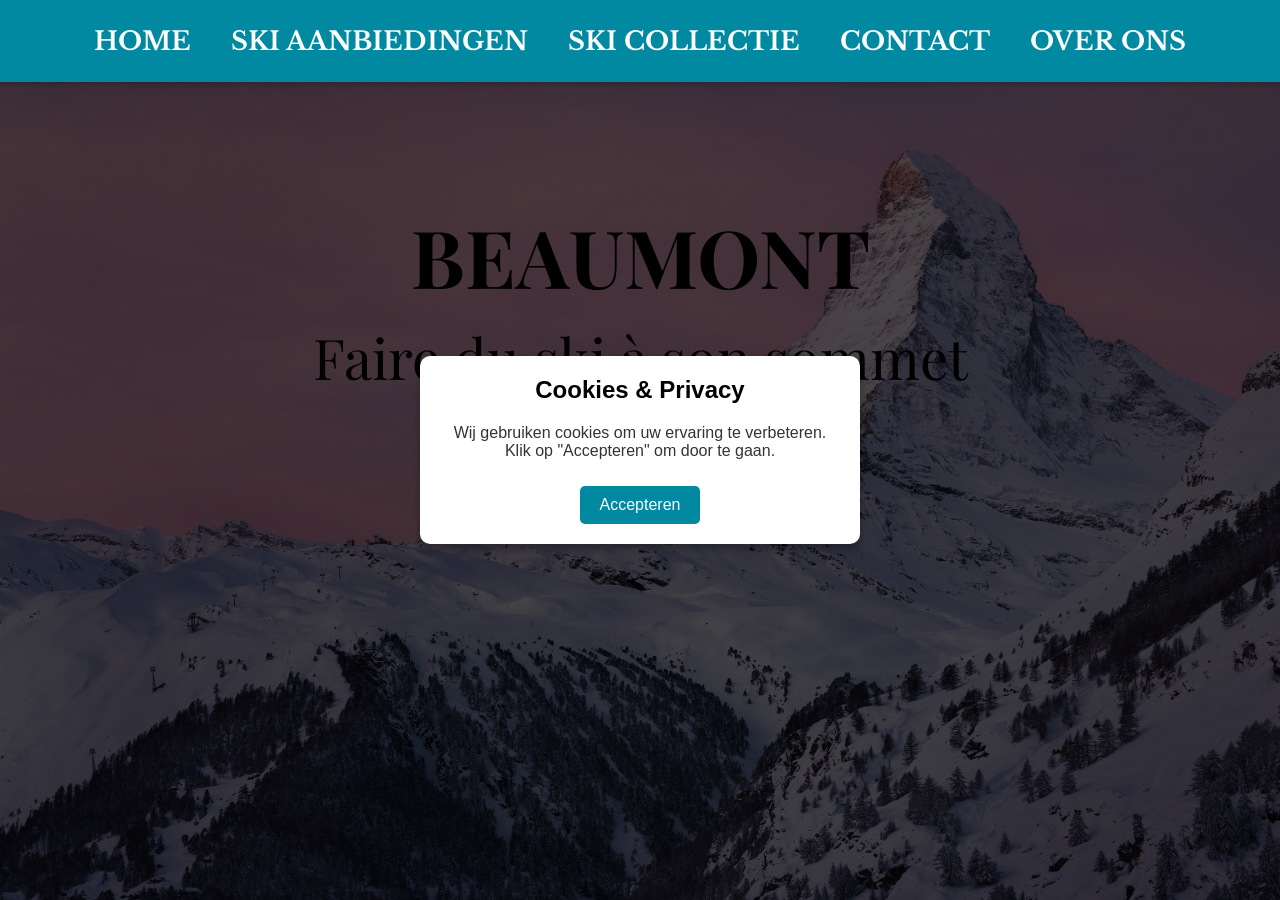
<file: index.html>
<!DOCTYPE html>
<html lang="nl"> 
<head>
    <meta charset="UTF-8">
    <meta name="viewport" content="width=device-width, initial-scale=1.0">
    <title>Beaumont</title>
    
    <link rel="stylesheet" href="opmaak.css"> 

    <style>
        body {
            background-image: url('matterhorn2.jpg'); 
            background-repeat: no-repeat;
            background-size: cover;
            background-position: center;
            min-height: 100vh;
        }
    </style>
</head>
<body>

    <div id="cookie-overlay">
        <div id="cookie-popup">
            <h2>Cookies & Privacy</h2>
            <p>Wij gebruiken cookies om uw ervaring te verbeteren. Klik op "Accepteren" om door te gaan.</p>
            <button id="accept-cookies">Accepteren</button>
        </div>
    </div>

<div class="sticky-menu">
    <ul>
        <li><a href="index.html">HOME</a></li> 
        <li><a href="aanbiedingen.html">SKI AANBIEDINGEN</a></li> 
        <li>
            <a href="#collectie">SKI COLLECTIE</a>
            <div class="dropdown">
                <a href="heren.html">Heren</a> 
                <a href="dames.html">Dames</a> 
                <a href="accesoires.html">Accesoires</a> 
                <a href="skis.html">Skis</a> 
            </div>
        </li>
        <li><a href="contact.html">CONTACT</a></li> 
        <li><a href="overons.html">OVER ONS</a></li> 
    </ul>
</div>

    <div class="content">
        <h1>BEAUMONT</h1>
        <p>Faire du ski à son sommet</p>
    </div>

    <script src="cookies.js"></script>
</body>
</html>
</file>
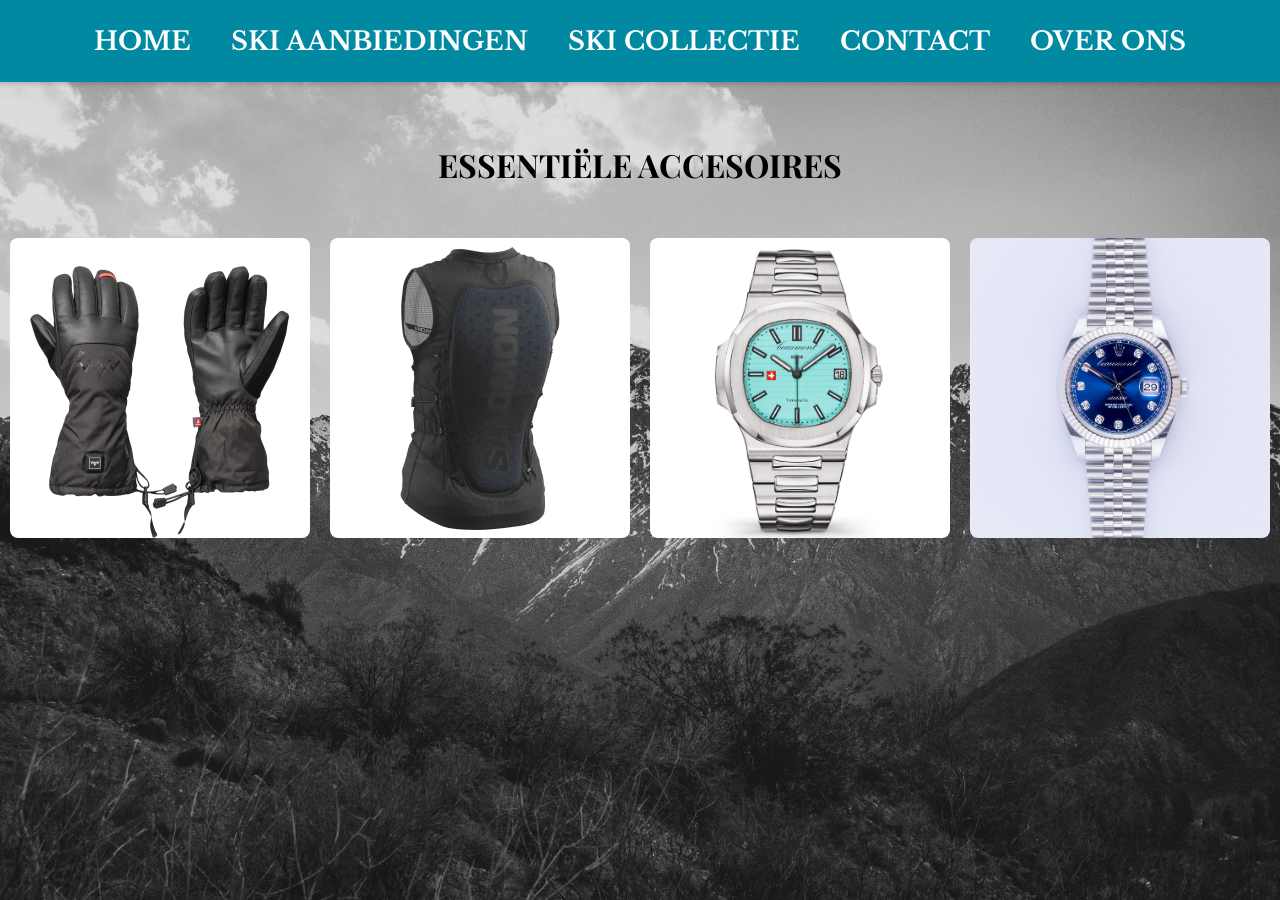
<file: accesoires.html>
<!DOCTYPE html>
<html lang="nl">
<head>
    <title>accesoires</title>
    <meta charset="utf-8">
    <link rel="stylesheet" href="opmaak.css">
    <style>
        body {
            background-image: url('bergen2.jpeg');
            background-repeat: no-repeat;
            background-size: cover;
            background-position: center;
            min-height: 100vh;
        }
    </style>
</head>
<body>
<div class="sticky-menu">
    <ul>
        <li><a href="index.html">HOME</a></li> 
        <li><a href="aanbiedingen.html">SKI AANBIEDINGEN</a></li> 
        <li>
            <a href="#collectie">SKI COLLECTIE</a>
            <div class="dropdown">
                <a href="heren.html">Heren</a> 
                <a href="dames.html">Dames</a> 
                <a href="accesoires.html">Accesoires</a> 
                <a href="skis.html">Skis</a> 
            </div>
        </li>
        <li><a href="contact.html">CONTACT</a></li> 
        <li><a href="overons.html">OVER ONS</a></li> 
    </ul>
</div>

<div class="aanbieding">
    <h1>ESSENTIËLE ACCESOIRES</h1>
    <div class="product-afbeeldingen">
        <div class="image-container">
            <img src="handschoenen.jpg" alt="handschoen">
            <div class="image-text">VERWARMDE HANDSCHOENEN<br>
            $250.-
            </div>
        </div>
        <div class="image-container">
            <img src="coreprotector.jpg" alt="horloge2">
            <div class="image-text">COREPROTECTOR<br>
            $150.-
            </div>
        </div>
        <div class="image-container">
            <img src="pattekbeaumont.png" alt="horloge1">
            <div class="image-text">PATTEKBEAUMONT 'CAELUM'<br>
            $122.000
            </div>
        </div>
        <div class="image-container">
            <img src="montlex.png" alt="horloge2">
            <div class="image-text">MONTLEX 'OCEANUS' <br>
            $9500
            </div>
        </div>
    </div>
</div>
</body>
</html>
</file>
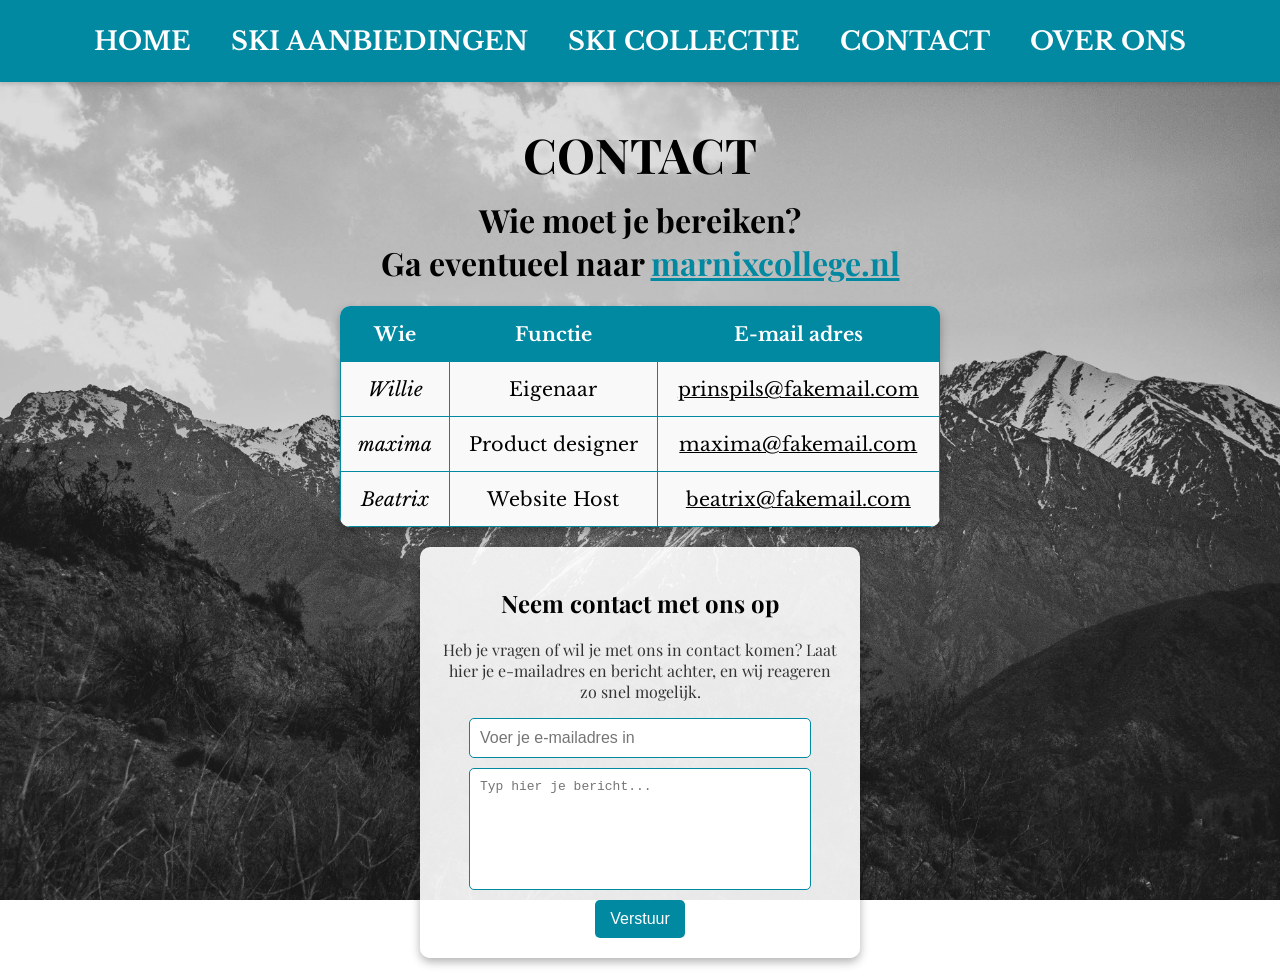
<file: contact.html>
<!DOCTYPE html>
<html lang="nl">
<head>
    <title>contact</title>
    <meta charset="utf-8">
    <link rel="stylesheet" href="opmaak.css">
    <style>
        body {
            background-image: url('bergen2.jpeg');
            background-repeat: no-repeat;
            background-size: cover;
            background-position: center;
            min-height: 100vh;
        }
    </style>
</head>
<body>
<div class="sticky-menu">
    <ul>
        <li><a href="index.html">HOME</a></li> 
        <li><a href="aanbiedingen.html">SKI AANBIEDINGEN</a></li> 
        <li>
            <a href="#collectie">SKI COLLECTIE</a>
            <div class="dropdown">
                <a href="heren.html">Heren</a> 
                <a href="dames.html">Dames</a> 
                <a href="accesoires.html">Accesoires</a> 
                <a href="skis.html">Skis</a> 
            </div>
        </li>
        <li><a href="contact.html">CONTACT</a></li> 
        <li><a href="overons.html">OVER ONS</a></li> 
    </ul>
</div>

<div class="contact">
    <h1>CONTACT</h1>
    <p><b>Wie moet je bereiken?</b><br>
	<b> Ga eventueel naar <a href="https://www.marnixcollege.nl" target="_blank">marnixcollege.nl</a></b></p>
</div>

<div class="table-container">
    <table>
        <tr>
            <th>Wie</th>
            <th>Functie</th>
            <th>E-mail adres</th>
        </tr>
        <tr>
            <td><i>Willie</i></td>
            <td>Eigenaar</td>
            <td><u>prinspils@fakemail.com</u></td>
        </tr>
        <tr>
            <td><i>maxima</i></td>
            <td>Product designer</td>
            <td><u>maxima@fakemail.com</u></td>
        </tr>
        <tr>
            <td><i>Beatrix</i></td>
            <td>Website Host</td>
            <td><u>beatrix@fakemail.com</u></td>
        </tr>
    </table>
</div>

<div class="email-container">
    <h2>Neem contact met ons op</h2>
    <p>Heb je vragen of wil je met ons in contact komen? Laat hier je e-mailadres en bericht achter, en wij reageren zo snel mogelijk.</p>
    <form id="contactForm">
        <input type="email" id="emailInput" placeholder="Voer je e-mailadres in" required>
        <textarea id="messageInput" placeholder="Typ hier je bericht..." required></textarea>
        <button type="submit">Verstuur</button>
    </form>
    <p id="successMessage" class="hidden">Bedankt voor je bericht! We nemen zo snel mogelijk contact met je op.</p>

<script src="email.js"></script>  

</div>

</body>
</html>
</file>
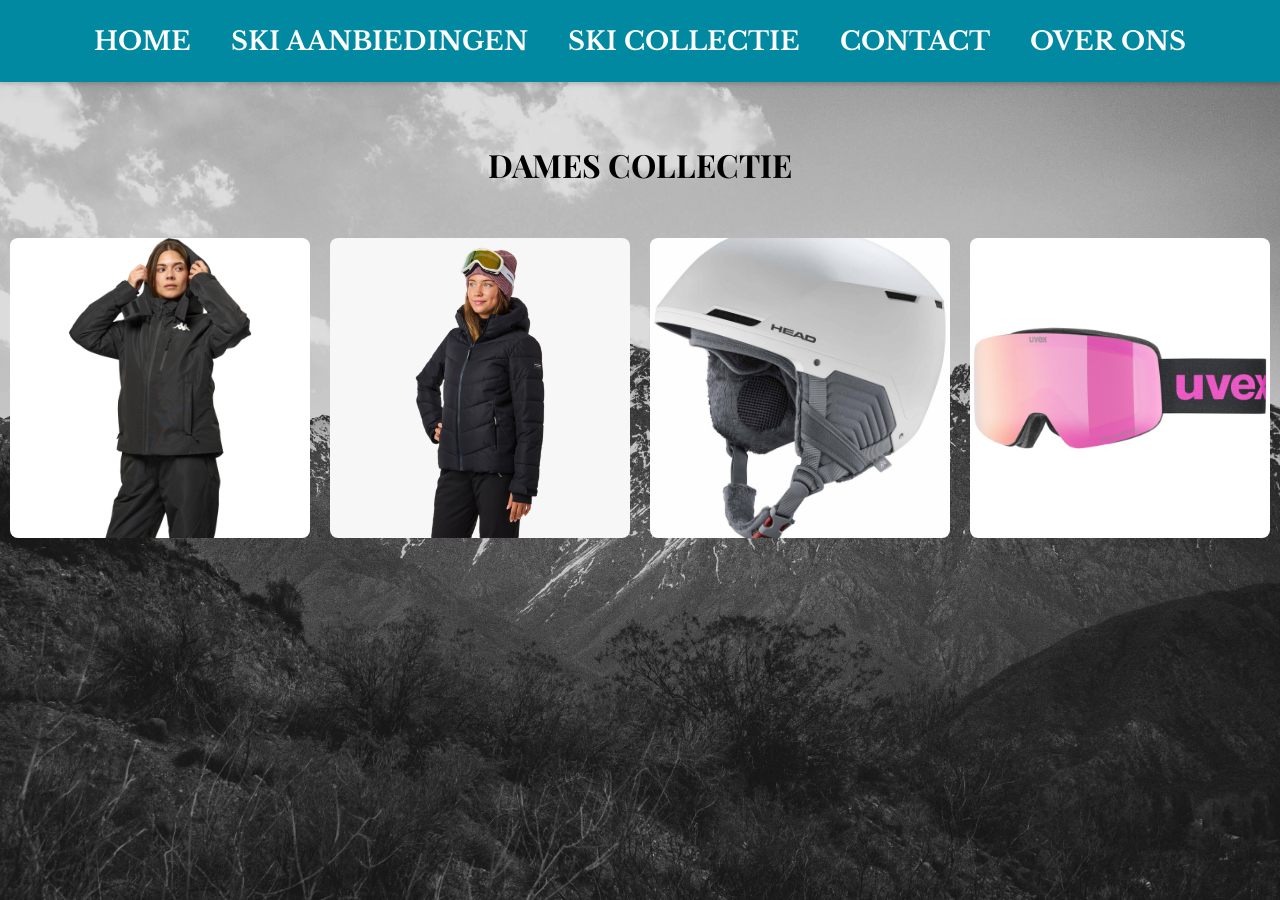
<file: dames.html>
<!DOCTYPE html>
<html lang="nl">
<head>
    <title>collectie dames</title>
    <meta charset="utf-8">
    <link rel="stylesheet" href="opmaak.css">
    <style>
        body {
            background-image: url('bergen2.jpeg');
            background-repeat: no-repeat;
            background-size: cover;
            background-position: center;
            min-height: 100vh;
        }
    </style>
</head>
<body>
<div class="sticky-menu">
    <ul>
        <li><a href="index.html">HOME</a></li> 
        <li><a href="aanbiedingen.html">SKI AANBIEDINGEN</a></li> 
        <li>
            <a href="#collectie">SKI COLLECTIE</a>
            <div class="dropdown">
                <a href="heren.html">Heren</a> 
                <a href="dames.html">Dames</a> 
                <a href="accesoires.html">Accesoires</a> 
                <a href="skis.html">Skis</a> 
            </div>
        </li>
        <li><a href="contact.html">CONTACT</a></li> 
        <li><a href="overons.html">OVER ONS</a></li> 
    </ul>
</div>

<div class="aanbieding">
    <h1>DAMES COLLECTIE</h1>

    <div class="product-afbeeldingen">
        <div class="image-container">
            <img src="skijasdames.jpg" alt="skijasvrouww">
            <div class="image-text">SKI JAS HEAT+<br>
            $350.-
            </div>
        </div>
        <div class="image-container">
            <img src="skijasdec.jpg" alt="skijasvrouw">
            <div class="image-text">SKI JAS DONS <br>
            $400.-
            </div>
        </div>
        <div class="image-container">
            <img src="helmdames.jpg" alt="helmvrouw">
            <div class="image-text">HELM ROZE<br>
            $130.-
            </div>
        </div>
        <div class="image-container">
            <img src="UVEX.jpeg" alt="uvexbril">
            <div class="image-text">UVEX PWDR <br>
            $70.-
            </div>
        </div>
    </div>
</div>
</body>
</html>
</file>
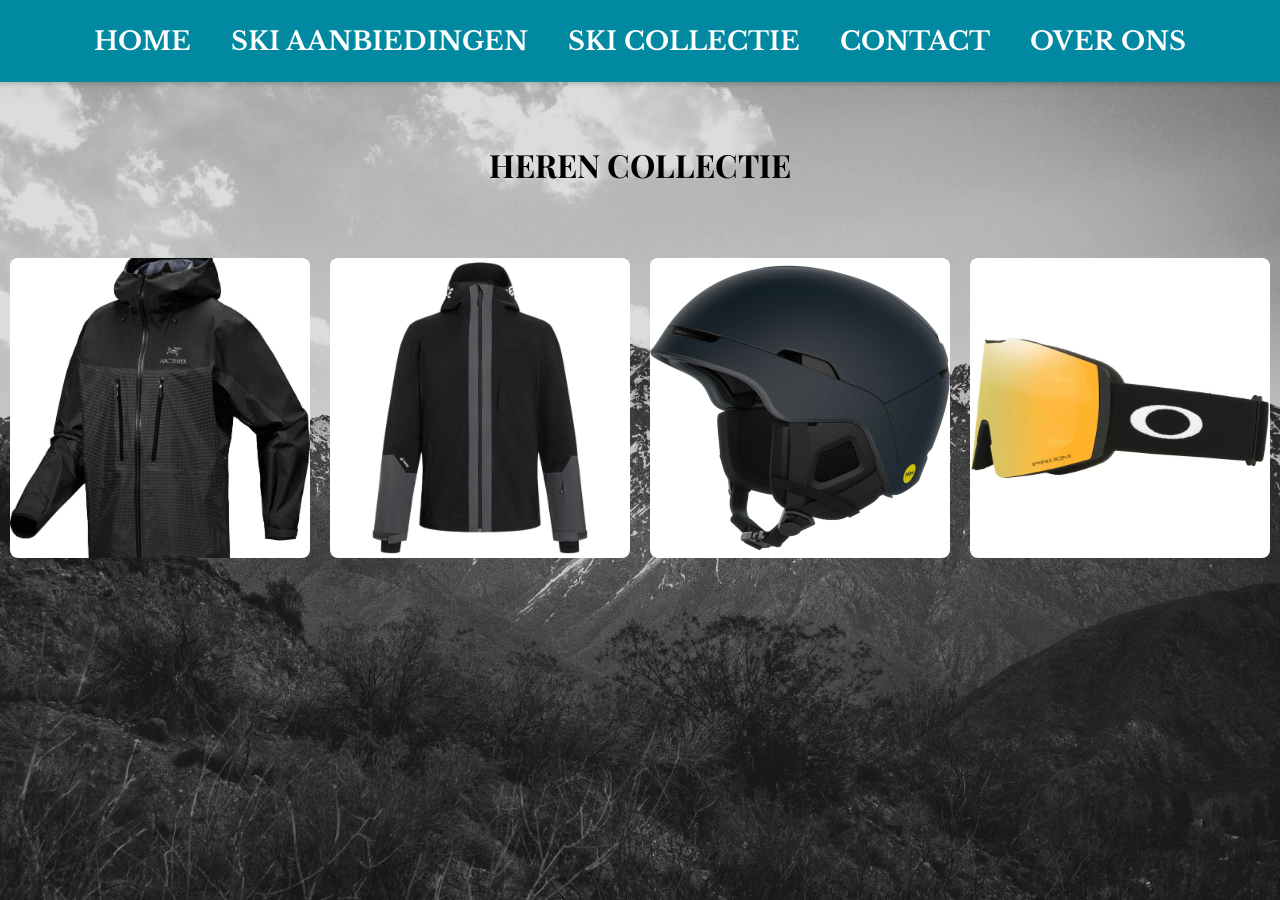
<file: heren.html>
<!DOCTYPE html>
<html lang="nl">
<head>
    <title>collectie heren</title>
    <meta charset="utf-8">
    <link rel="stylesheet" href="opmaak.css">
    <style>
        body {
            background-image: url('bergen2.jpeg');
            background-repeat: no-repeat;
            background-size: cover;
            background-position: center;
            min-height: 100vh;
        }
    </style>
</head>
<body>


<div class="sticky-menu">
    <ul>
        <li><a href="index.html">HOME</a></li> 
        <li><a href="aanbiedingen.html">SKI AANBIEDINGEN</a></li> 
        <li>
            <a href="#collectie">SKI COLLECTIE</a>
            <div class="dropdown">
                <a href="heren.html">Heren</a> 
                <a href="dames.html">Dames</a> 
                <a href="accesoires.html">Accesoires</a> 
                <a href="skis.html">Skis</a> 
            </div>
        </li>
        <li><a href="contact.html">CONTACT</a></li> 
        <li><a href="overons.html">OVER ONS</a></li> 
    </ul>
</div>

<div class="aanbieding">
    <h1>HEREN COLLECTIE</h1>
	</div>
    
    <div class="product-afbeeldingen">
        <div class="image-container">
            <img src="Skijasduur.jpg" alt="skijasarc">
            <div class="image-text">ARC'TERYX BETA<br>
            $399.5
            </div>
        </div>
        <div class="image-container">
            <img src="skijaspeak.jpg" alt="peakjas">
            <div class="image-text">PEAK PERFORMANCE JAS <br>
            $350.-
            </div>
        </div>
        <div class="image-container">
            <img src="mipshelm.jpg" alt="helm">
            <div class="image-text">MIPS HELM<br>
            $150.-
            </div>
        </div>
        <div class="image-container">
            <img src="oakley2.jpg" alt="oakleybril">
            <div class="image-text">OAKLEY CONTRAST <br>
            $250.-
            </div>
        </div>
    </div>

</body>
</html>
</file>
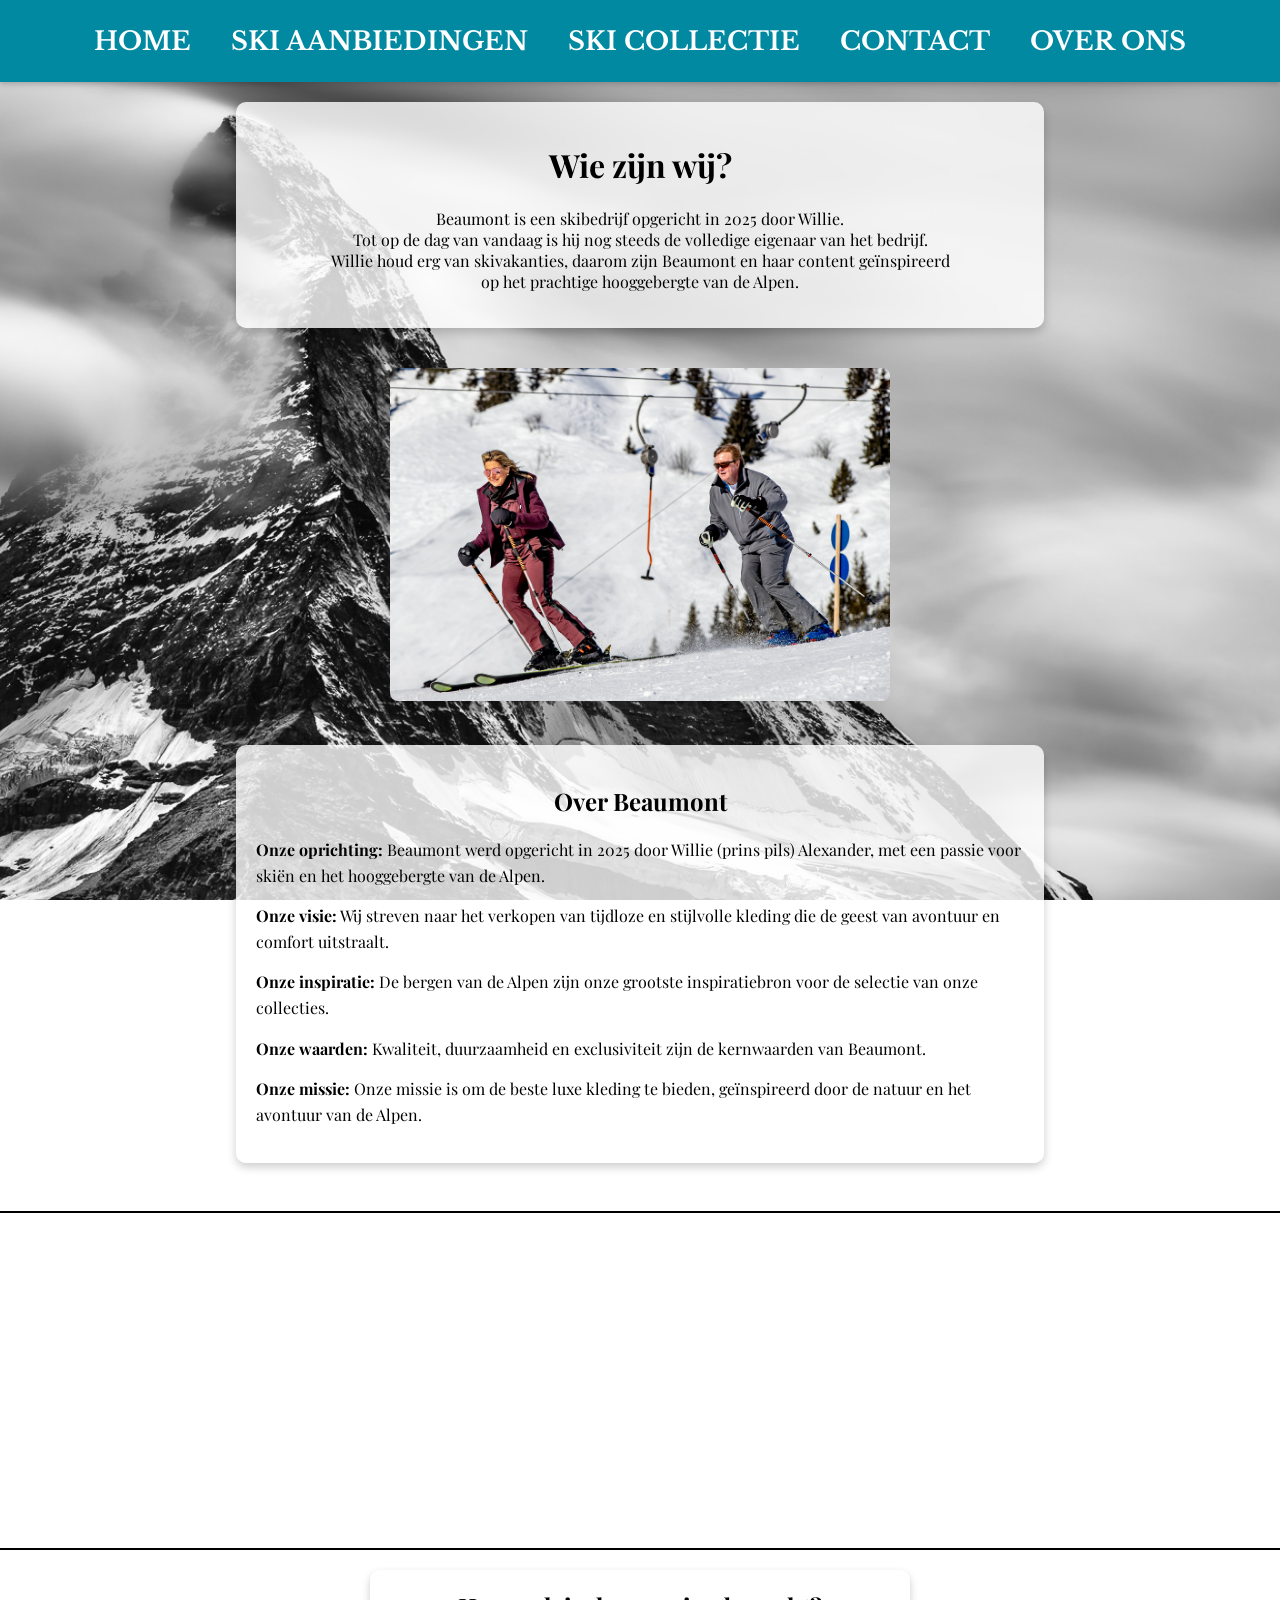
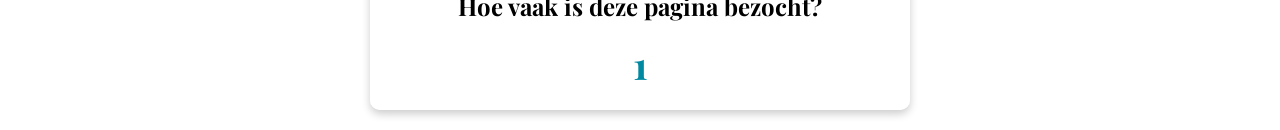
<file: overons.html>
<!DOCTYPE html>
<html lang="nl">
<head>
    <title>Over ons</title>
    <meta charset="utf-8">
    <link rel="stylesheet" href="opmaak.css">
    <style>
        body {
            background-image: url('matterhorn3.jpg');
            background-repeat: no-repeat;
            background-size: cover;
            background-position: center;
            min-height: 100vh;
        }
    </style>
</head>
<body>
<div class="sticky-menu">
    <ul>
        <li><a href="index.html">HOME</a></li> 
        <li><a href="aanbiedingen.html">SKI AANBIEDINGEN</a></li> 
        <li>
            <a href="#collectie">SKI COLLECTIE</a>
            <div class="dropdown">
                <a href="heren.html">Heren</a> 
                <a href="dames.html">Dames</a> 
                <a href="accesoires.html">Accesoires</a> 
                <a href="skis.html">Skis</a> 
            </div>
        </li>
        <li><a href="contact.html">CONTACT</a></li> 
        <li><a href="overons.html">OVER ONS</a></li> 
    </ul>
</div>

<div class="content-container">
    <div class="wiezijnwij">
        <h1>Wie zijn wij?</h1>
        <p>Beaumont is een skibedrijf opgericht in 2025 door Willie.<br>
        Tot op de dag van vandaag is hij nog steeds de volledige eigenaar van het bedrijf.<br>
        Willie houd erg van skivakanties, daarom zijn Beaumont en haar content geïnspireerd<br>
        op het prachtige hooggebergte van de Alpen.</p>
    </div>

    <div class="vakantie">
        <div class="image-containervakantie">
            <img src="willem.jpg" alt="Vakantie">
            <div class="image-textvakantie">
                Willie op vakantie in Lech<br>
                24-12-2024
            </div>
        </div>
    </div>

    <div class="lijst-container">
        <h2>Over Beaumont</h2>
        <ul class="over-ons-lijst">
            <li><strong>Onze oprichting:</strong> Beaumont werd opgericht in 2025 door Willie (prins pils) Alexander, met een passie voor skiën en het hooggebergte van de Alpen.</li>
            <li><strong>Onze visie:</strong> Wij streven naar het verkopen van tijdloze en stijlvolle kleding die de geest van avontuur en comfort uitstraalt.</li>
            <li><strong>Onze inspiratie:</strong> De bergen van de Alpen zijn onze grootste inspiratiebron voor de selectie van onze collecties.</li>
            <li><strong>Onze waarden:</strong> Kwaliteit, duurzaamheid en exclusiviteit zijn de kernwaarden van Beaumont.</li>
            <li><strong>Onze missie:</strong> Onze missie is om de beste luxe kleding te bieden, geïnspireerd door de natuur en het avontuur van de Alpen.</li>		
        </ul>
    </div>
</div>

<hr style="border: 1px solid #000;">

<iframe src="https://www.youtube.com/embed/rfYUzMRa1yQ?controls=1" 
        width="560" 
        height="315" 
        title="YouTube video player"
        allow="accelerometer; autoplay; clipboard-write; encrypted-media; gyroscope; picture-in-picture; web-share"
        referrerpolicy="strict-origin-when-cross-origin"
        allowfullscreen
        style="border: none;">       <!-- Inline css want w3 ging moeilijk doen -->
</iframe>

<hr style="border: 1px solid #000;">

<div class="bezoekerteller">
    <h1>Hoe vaak is deze pagina bezocht?</h1>
    <p><span class="counter" id="visitorCount">0</span></p>
    <script src="bezoekerteller.js"></script>
</div>
</body>
</html>
</file>
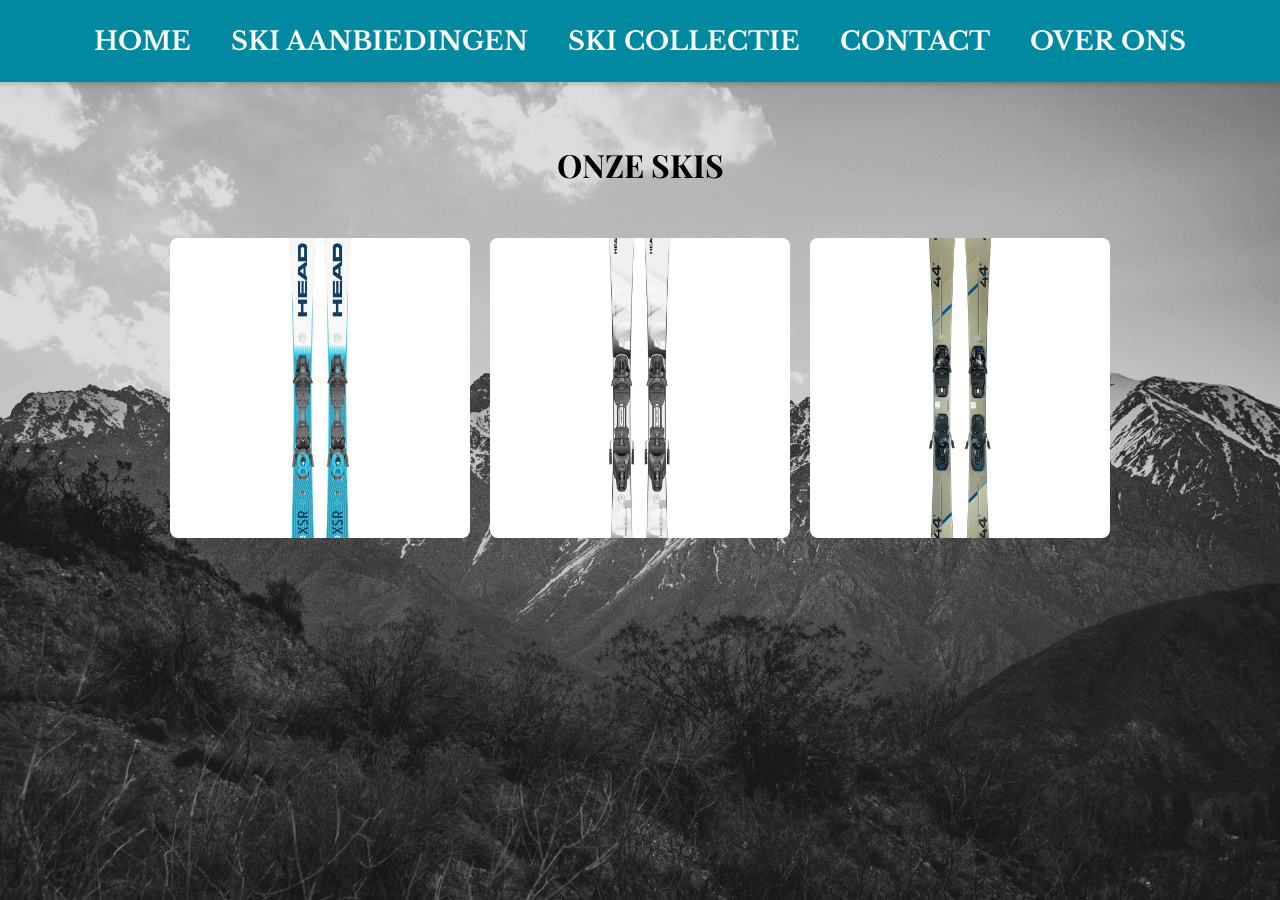
<file: skis.html>
<!DOCTYPE html>
<html lang="nl">
<head>
    <title>skis</title>
    <meta charset="utf-8">
    <link rel="stylesheet" href="opmaak.css">
    <style>
        body {
            background-image: url('bergen2.jpeg');
            background-repeat: no-repeat;
            background-size: cover;
            background-position: center;
            min-height: 100vh;
        }
    </style>
</head>
<body>
<div class="sticky-menu">
    <ul>
        <li><a href="index.html">HOME</a></li> 
        <li><a href="aanbiedingen.html">SKI AANBIEDINGEN</a></li> 
        <li>
            <a href="#collectie">SKI COLLECTIE</a>
            <div class="dropdown">
                <a href="heren.html">Heren</a> 
                <a href="dames.html">Dames</a> 
                <a href="accesoires.html">Accesoires</a> 
                <a href="skis.html">Skis</a> 
            </div>
        </li>
        <li><a href="contact.html">CONTACT</a></li> 
        <li><a href="overons.html">OVER ONS</a></li> 
    </ul>
</div>
<div class="aanbieding">
    <h1>ONZE SKIS</h1>

    <div class="product-afbeeldingen">
        <div class="image-container">
            <img src="headskis.jpg" alt="ski1">
            <div class="image-text">HEAD REBELS<br>
            $555.-
            </div>
        </div>
        <div class="image-container">
            <img src="headjoy.jpg" alt="ski2">
            <div class="image-text">HEAD JOY <br>
            $600.-
            </div>
        </div>
        <div class="image-container">
            <img src="skis2.jpg" alt="ski3">
            <div class="image-text">ELAN PRIMETIME<br>
            $800.-
            </div>
        </div>
    </div>
</div>
</body>
</html>
</file>
<file: opmaak.css>
@import url('https://fonts.googleapis.com/css2?family=Playfair+Display:wght@400;700&family=Libre+Baskerville:wght@400;700&display=swap');

body {
    margin: 0;
    font-family: Arial, sans-serif;
    text-align: center;
    background: url('afb/bergen.jpg') no-repeat center center fixed;
    background-size: cover;
    background-position: center;
    min-height: 100vh;
}

.sticky-menu {
    position: sticky;
    top: 0;
    background-color: #0089a1;
    color: white;
    padding: 25px 0;
    box-shadow: 0 2px 5px rgba(0, 0, 0, 0.2);
    z-index: 1000;
}

.sticky-menu ul {
    list-style: none;
    margin: 0;
    padding: 0;
    display: flex;
    justify-content: center;
    font-size: 1.6em;
    font-family: 'Libre Baskerville', serif;
}

.sticky-menu ul li {
    margin: 0 20px;
    position: relative;
}

.sticky-menu ul li a {
    text-decoration: none;
    color: white;
    font-weight: bold;
    transition: color 0.3s ease-in-out;
}

.sticky-menu ul li a:hover {
    color: #000000;
}

.dropdown {
    display: none;
    position: absolute;
    background-color: #0089a1;
    min-width: 160px;
    box-shadow: 0 2px 5px rgba(0, 0, 0, 0.2);
    text-align: left;
}

.dropdown a {
    display: block;
    padding: 10px;
    color: white;
    font-size: 1em;
    text-decoration: none;
    font-family: 'Libre Baskerville', serif;
}

.dropdown a:hover {
    background-color: #0089a1;
}

.sticky-menu ul li:hover .dropdown {
    display: block;
}

.content {
    padding: 20px;
    display: flex;
    justify-content: center;
    align-items: center;
    flex-direction: column;
    text-align: center;
    z-index: 10;
    position: relative;
    color: white;
    margin-top: 100px;
}

.content h1 {
    font-family: 'Playfair Display', serif;
    font-size: 5em;
    font-weight: bold;
    color: #000000;
    margin: 0;
}

.content p {
    font-family: 'Playfair Display', serif;
    font-size: 3.5em;
    color: #000000;
    margin-top: 10px;
}

.aanbieding {
    padding: 20px;
    display: flex;
    justify-content: center;
    align-items: center;
    flex-direction: column;
    text-align: center;
    z-index: 10;
    position: relative;
    color: white;
    margin-top: 20px;
}

.aanbieding h1 {
    font-family: 'Playfair Display', serif;
    font-size: 2em;
    color: #000000;
}

.product-afbeeldingen {
    display: flex;
    justify-content: center;
    gap: 20px;
    margin-top: 30px;
}

.product-afbeeldingen img {
    width: 300px;
    height: 300px;
    object-fit: cover;
    border-radius: 8px;
    transition: transform 0.3s ease;
}

.product-afbeeldingen img:hover {
    transform: scale(1.05);
}

.image-container {
    position: relative;
    display: inline-block;
}

.product-afbeeldingen {
    display: flex;
    gap: 20px;
}

.image-overlay {
    position: absolute;
    top: 0;
    left: 0;
    width: 100%;
    height: 100%;
    background: rgba(0, 0, 0, 0.3);
    z-index: 1;
    opacity: 0;
    transition: opacity 0.3s ease-in-out;
}

.image-text {
    position: absolute;
    bottom: 0;
    left: 50%;
    transform: translateX(-50%);
    width: 80%;
    height: 30%;
    background: rgba(0, 0, 0, 0.6);
    color: white;
    font-size: 1.2em;
    font-family: 'Playfair Display', serif;
    text-align: center;
    border-radius: 5px 5px 0 0;
    transform: translateY(100%) translateX(-50%);
    opacity: 0;
    transition: transform 0.3s ease-in-out, opacity 0.3s ease-in-out;
}

.image-container:hover .image-text {
    transform: translateY(0) translateX(-50%);
    opacity: 1;
}

.image-container:hover .image-overlay {
    opacity: 1;
}

#cookie-overlay {
    position: fixed;
    top: 0;
    left: 0;
    width: 100%;
    height: 100%;
    background: rgba(0, 0, 0, 0.7);
    display: flex;
    justify-content: center;
    align-items: center;
    z-index: 1000;
}

#cookie-popup {
    background: white;
    padding: 20px;
    text-align: center;
    border-radius: 10px;
    max-width: 400px;
    box-shadow: 0px 4px 10px rgba(0, 0, 0, 0.3);
}

#cookie-popup h2 {
    margin-top: 0;
    font-family: Arial, sans-serif;
}

#cookie-popup p {
    font-size: 16px;
    color: #333;
    font-family: Arial, sans-serif;
}

#accept-cookies {
    background: #0089a1;
    color: white;
    border: none;
    padding: 10px 20px;
    cursor: pointer;
    font-size: 16px;
    margin-top: 10px;
    border-radius: 5px;
}

#accept-cookies:hover {
    background: #000000;
}

.contact {
    padding: 20px;
    display: flex;
    justify-content: center;
    align-items: center;
    flex-direction: column;
    text-align: center;
    z-index: 10;
    position: relative;
    color: white;
    margin-top: 20px;
}

.contact h1 {
    font-family: 'Playfair Display', serif;
    font-size: 3em;
    color: #000000;
	margin-top: 0px;
}

.contact p {
    font-family: 'Playfair Display', serif;
    font-size: 2em;
    color: #000000;
    margin-top: -20px;
}

.table-container {
    display: flex;
    justify-content: center;
    align-items: center;
    margin-top: -30px;
}

table {
    border-collapse: collapse;
    width: 80%;
    max-width: 600px;
    background: rgba(255, 255, 255, 0.9);
    box-shadow: 0px 4px 10px rgba(0, 0, 0, 0.3);
    border-radius: 10px;
    overflow: hidden;
    font-family: 'Libre Baskerville', serif;
}

th, td {
    border: 1px solid #0089a1;
    padding: 15px;
    text-align: center;
    font-size: 1.2em;
}

th {
    background-color: #0089a1;
    color: white;
}

td {
    background-color: #f9f9f9;
    color: #000;
}

.email-container {
    background: rgba(255, 255, 255, 0.9);
    padding: 20px;
    border-radius: 10px;
    box-shadow: 0px 4px 10px rgba(0, 0, 0, 0.3);
    text-align: center;
    width: 50%;
    max-width: 400px;
    margin: 20px auto;
    font-family: 'Playfair Display', serif;
}

.email-container h2 {
    color: #000000;
    font-size: 1.5em;
}

.email-container p {
    font-size: 1em;
    color: #333;
}

input[type="email"], textarea {
    width: 80%;
    padding: 10px;
    border: 1px solid #0089a1;
    border-radius: 5px;
    margin-top: 10px;
    font-size: 1em;
    display: block;
    margin-left: auto;
    margin-right: auto;
}

textarea {
    height: 100px;
    resize: none;
}

button {
    background: #0089a1;
    color: white;
    border: none;
    padding: 10px 15px;
    cursor: pointer;
    font-size: 1em;
    border-radius: 5px;
    margin-top: 10px;
}

button:hover {
    background: #000000;
}

.hidden {
    display: none;
    font-size: 1em;
    color: green;
    margin-top: 10px;
    font-weight: bold;
}

#successMessage {
    font-size: 1.2em; 
    color: green;
    font-weight: bold;
    margin-top: 15px;
}

.content-container {
    display: flex;
    flex-direction: column;
    align-items: center;
    justify-content: flex-start;
    min-height: 100vh;
    padding-top: 20px;
    text-align: center;
}

.wiezijnwij {
    padding: 20px;
    background: rgba(255, 255, 255, 0.8);
    border-radius: 10px;
    box-shadow: 0px 4px 10px rgba(0, 0, 0, 0.2);
    width: 60%;
    margin-bottom: 40px;
}

.wiezijnwij h1 {
    font-family: 'Playfair Display', serif;
    font-size: 2em;
    color: #000000;
}

.wiezijnwij p {
    font-family: 'Playfair Display', serif;
    font-size: 1em;
    color: #000000;
    margin-top: 20px;
}

.vakantie {
    display: flex;
    justify-content: center;
    margin-bottom: 40px;
}

.vakantie .image-containervakantie {
    position: relative;
    width: 100%;
    max-width: 500px;
}

.vakantie img {
    width: 100%;
    height: auto;
    object-fit: cover;
    border-radius: 8px;
}

.image-textvakantie {
    position: absolute;
    bottom: 0;
    left: 50%;
    transform: translateX(-50%);
    background: rgba(0, 0, 0, 0.6);
    color: white;
    font-size: 1.2em;
    padding: 10px;
    width: 80%;
    text-align: center;
    border-radius: 0 0 8px 8px;
    opacity: 0;
    transition: opacity 0.3s ease-in-out;
}

.image-containervakantie:hover .image-textvakantie {
    opacity: 1;
}

.lijst-container {
    width: 60%;
    background: rgba(255, 255, 255, 0.8);
    padding: 20px;
    border-radius: 10px;
    box-shadow: 0px 4px 10px rgba(0, 0, 0, 0.2);
    margin-bottom: 40px;
}

.lijst-container h2 {
    font-family: 'Playfair Display', serif;
    font-size: 1.5em;
    color: #000000;
    margin-bottom: 20px;
}

.over-ons-lijst {
    list-style-type: none;
    padding: 0;
    text-align: left;
}

.over-ons-lijst li {
    font-family: 'Playfair Display', serif;
    font-size: 1em;
    color: #000000;
    line-height: 1.6;
    margin-bottom: 15px;
}

.bezoekerteller {
    text-align: center;
    background-color: rgba(255, 255, 255, 0.8);
    padding: 20px;
    border-radius: 10px;
    box-shadow: 0px 4px 8px rgba(0, 0, 0, 0.2);
    width: 80%;
    max-width: 500px;
    margin: 20px auto;
}

.bezoekerteller h1 {
    font-family: 'Playfair Display', serif;
    font-size: 1.5em;
    font-weight: bold;
    color: #000000;
    margin-top: 0;
}

.bezoekerteller p {
    font-family: 'Playfair Display', serif;
    font-size: 1.2em;
    font-weight: bold;
    color: #8a110c;
    margin-top: 0;
    margin-bottom: 0;
}

.bezoekerteller .counter {
    font-size: 2em;
    color: #0089a1;
    font-weight: bold;
}

a { 
  color: #0089a1;
}
a:visited {
    color: blue;
}
</file>
